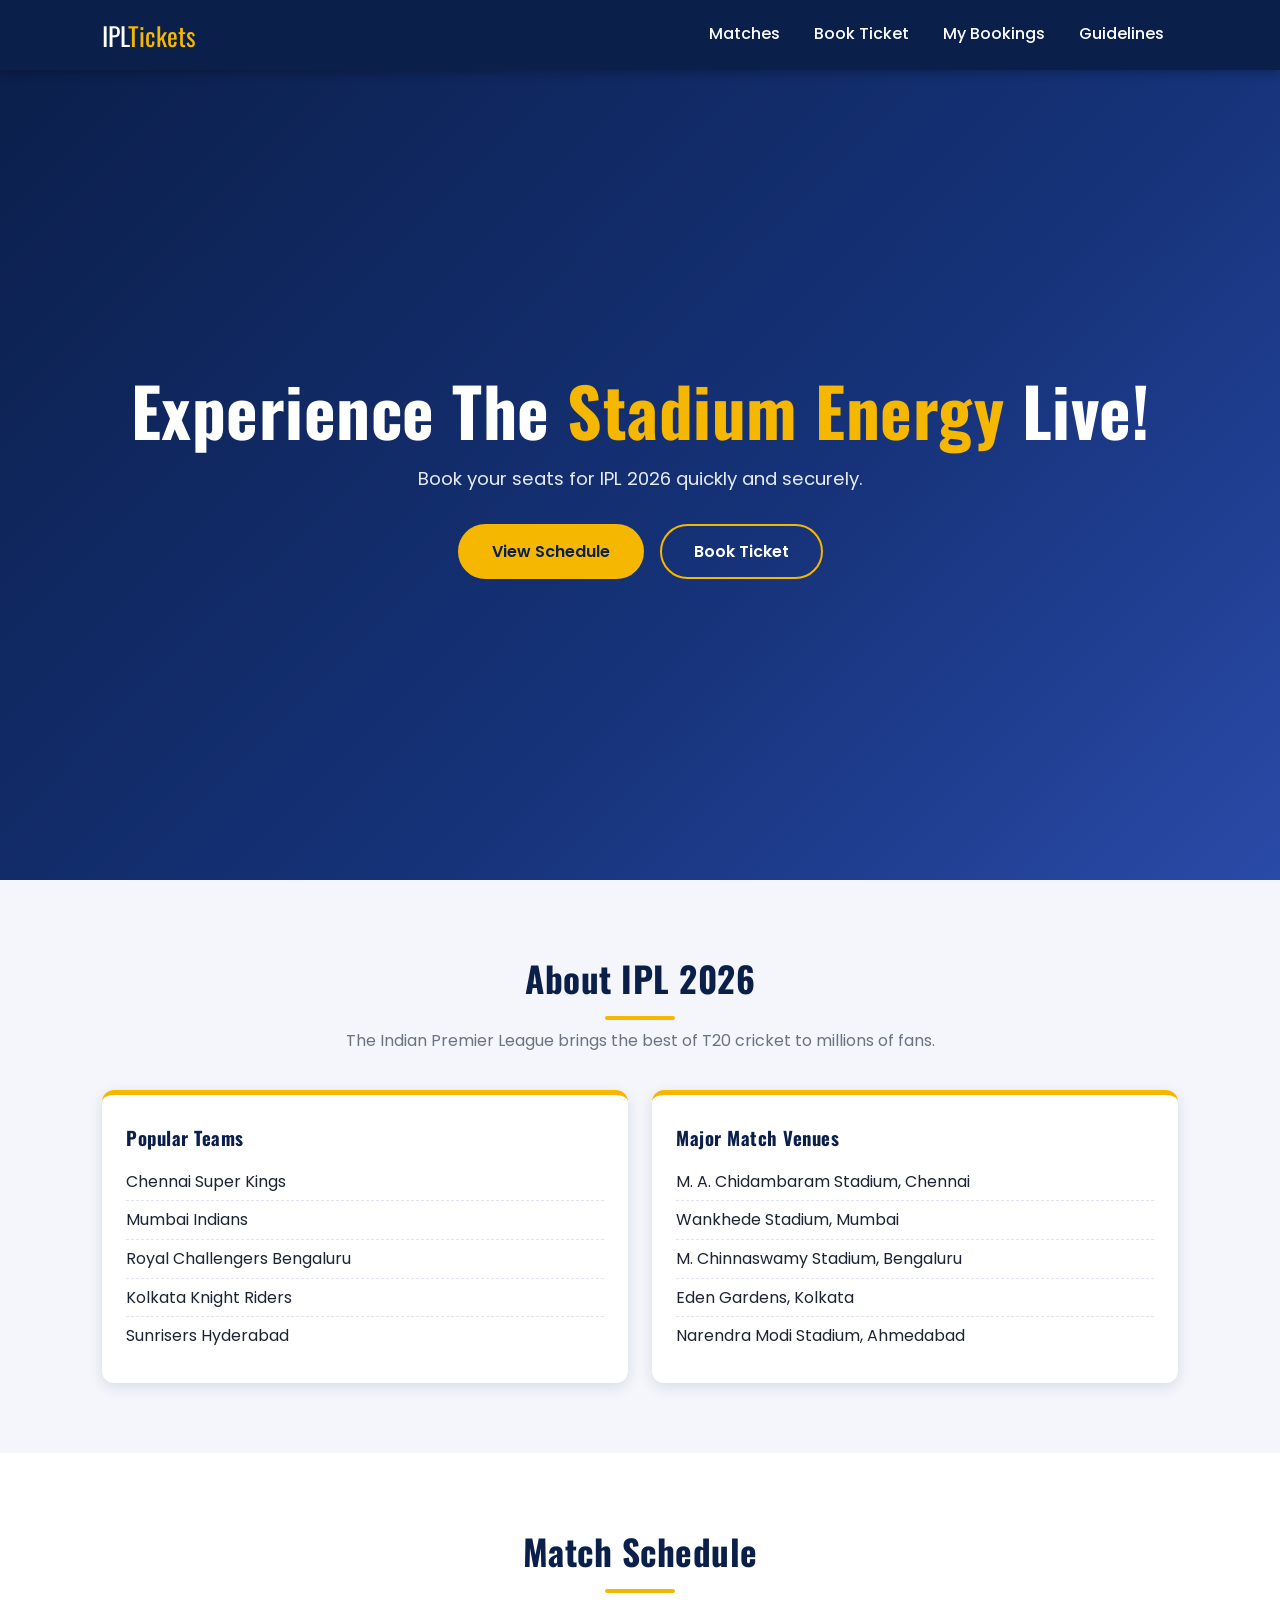
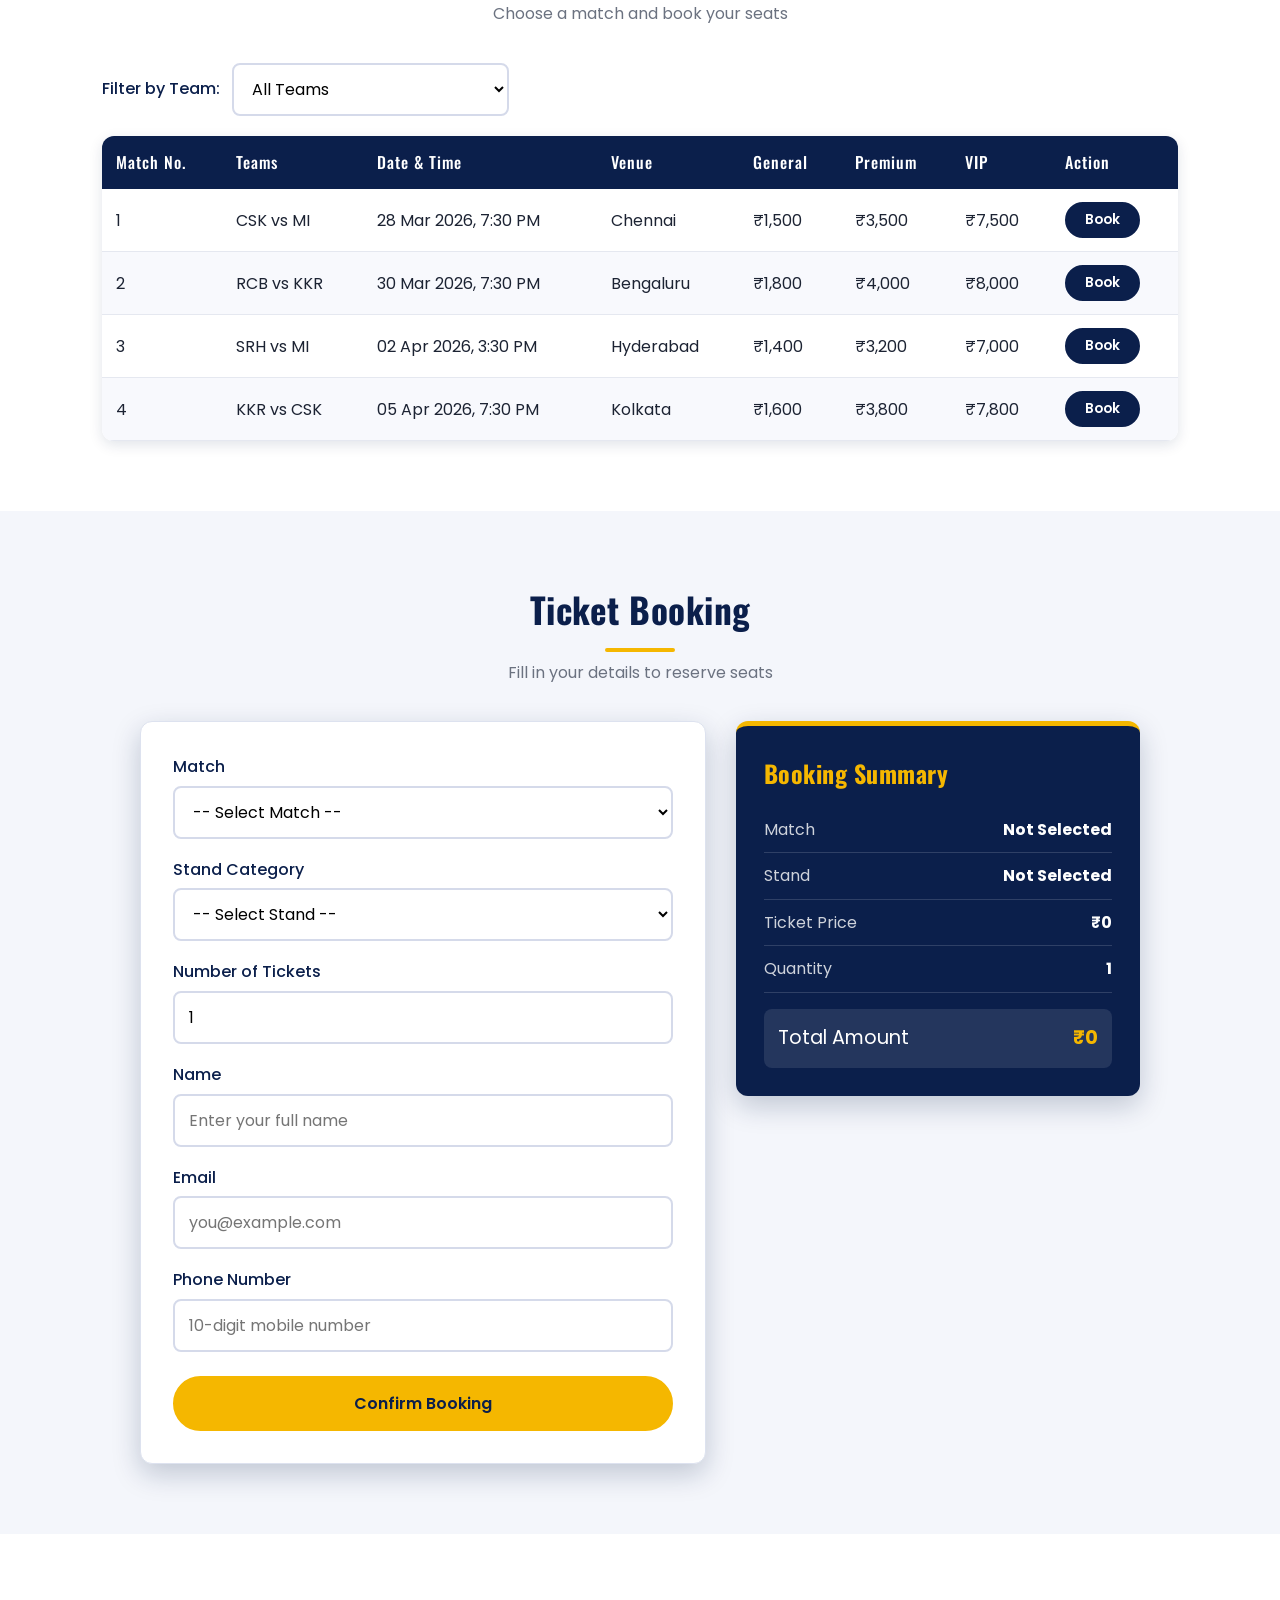
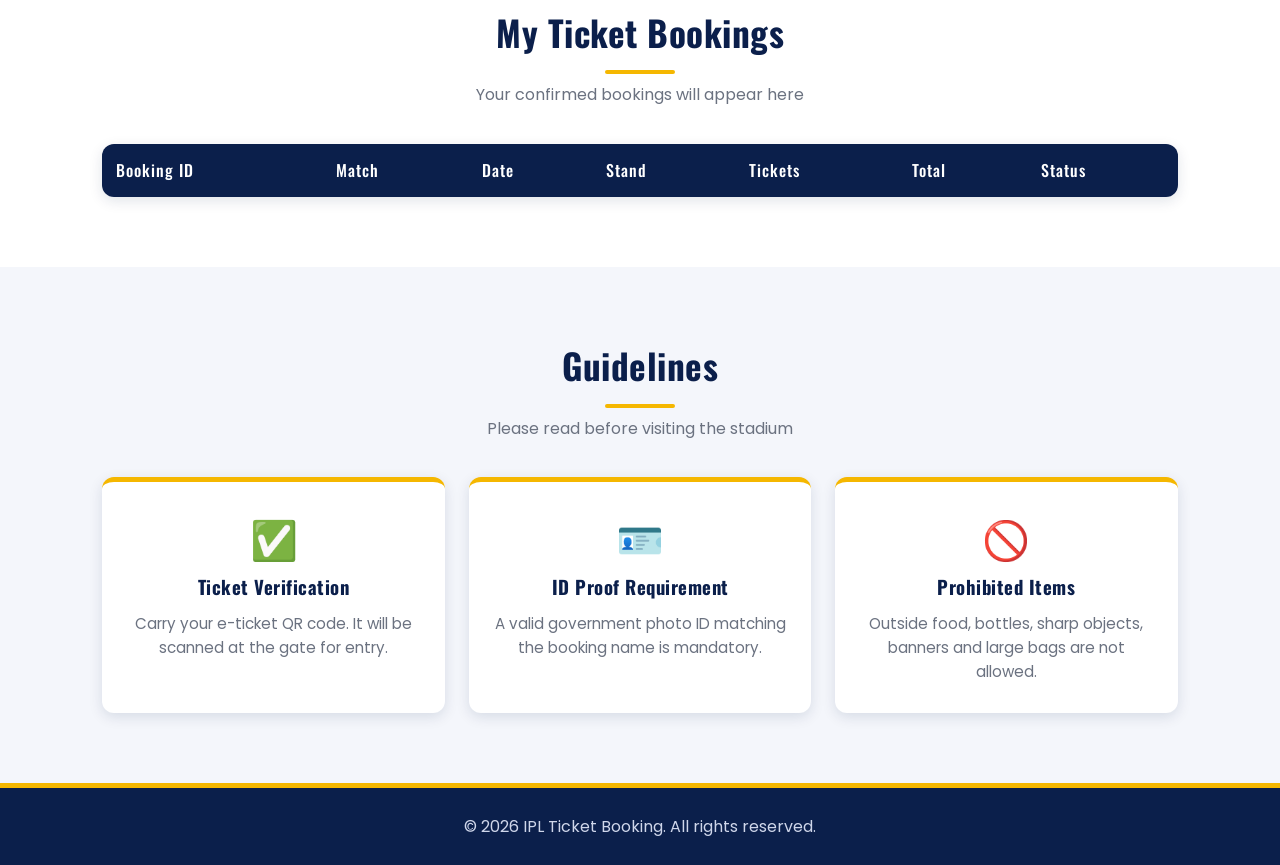
<file: index.html>
<!DOCTYPE html>
<html lang="en">
<head>
  <meta charset="UTF-8">
  <meta name="viewport" content="width=device-width, initial-scale=1.0">
  <title>IPL 2026 Ticket Booking</title>

  <link href="https://fonts.googleapis.com/css2?family=Oswald:wght@400;500;700&family=Poppins:wght@400;500;600&display=swap" rel="stylesheet">

  <link rel="stylesheet" href="styles.css">
</head>

<body>

  <!-- NAVIGATION -->
  <header>
    <nav class="navbar">
      <a href="#home" class="logo">IPL<span>Tickets</span></a>

      <ul class="nav-links">
        <li><a href="#matches">Matches</a></li>
        <li><a href="#booking">Book Ticket</a></li>
        <li><a href="#my-bookings">My Bookings</a></li>
        <li><a href="#guidelines">Guidelines</a></li>
      </ul>
    </nav>
  </header>

  <main>

    <!-- HERO -->
    <section class="hero" id="home">
      <h1>Experience The <span>Stadium Energy</span> Live!</h1>
      <p>Book your seats for IPL 2026 quickly and securely.</p>

      <div class="hero-buttons">
        <a href="#matches" class="btn btn-primary">View Schedule</a>
        <a href="#booking" class="btn btn-outline">Book Ticket</a>
      </div>
    </section>

    <!-- ABOUT IPL -->
    <section id="about">
      <h2 class="section-title">About IPL 2026</h2>
      <p class="section-sub">The Indian Premier League brings the best of T20 cricket to millions of fans.</p>

      <div class="two-col">

        <article class="card">
          <h3>Popular Teams</h3>
          <ul>
            <li>Chennai Super Kings</li>
            <li>Mumbai Indians</li>
            <li>Royal Challengers Bengaluru</li>
            <li>Kolkata Knight Riders</li>
            <li>Sunrisers Hyderabad</li>
          </ul>
        </article>

        <article class="card">
          <h3>Major Match Venues</h3>
          <ul>
            <li>M. A. Chidambaram Stadium, Chennai</li>
            <li>Wankhede Stadium, Mumbai</li>
            <li>M. Chinnaswamy Stadium, Bengaluru</li>
            <li>Eden Gardens, Kolkata</li>
            <li>Narendra Modi Stadium, Ahmedabad</li>
          </ul>
        </article>

      </div>
    </section>

    <!-- MATCH SCHEDULE -->
    <section id="matches" class="alt">
      <h2 class="section-title">Match Schedule</h2>
      <p class="section-sub">Choose a match and book your seats</p>

      <div class="filter-bar">
        <label for="teamFilter">Filter by Team:</label>

        <select id="teamFilter">
          <option value="all">All Teams</option>
          <option value="CSK">Chennai Super Kings</option>
          <option value="MI">Mumbai Indians</option>
          <option value="RCB">Royal Challengers Bengaluru</option>
          <option value="KKR">Kolkata Knight Riders</option>
          <option value="SRH">Sunrisers Hyderabad</option>
        </select>
      </div>

      <div class="table-wrap">
        <table>
          <caption class="sr-only">IPL 2026 match schedule with ticket prices</caption>

          <thead>
            <tr>
              <th>Match No.</th>
              <th>Teams</th>
              <th>Date &amp; Time</th>
              <th>Venue</th>
              <th>General</th>
              <th>Premium</th>
              <th>VIP</th>
              <th>Action</th>
            </tr>
          </thead>

          <tbody>

            <tr>
              <td>1</td>
              <td>CSK vs MI</td>
              <td>28 Mar 2026, 7:30 PM</td>
              <td>Chennai</td>
              <td>₹1,500</td>
              <td>₹3,500</td>
              <td>₹7,500</td>
              <td><button type="button" class="btn btn-sm book-btn" data-match="CSK vs MI">Book</button></td>
            </tr>

            <tr>
              <td>2</td>
              <td>RCB vs KKR</td>
              <td>30 Mar 2026, 7:30 PM</td>
              <td>Bengaluru</td>
              <td>₹1,800</td>
              <td>₹4,000</td>
              <td>₹8,000</td>
              <td><button type="button" class="btn btn-sm book-btn" data-match="RCB vs KKR">Book</button></td>
            </tr>

            <tr>
              <td>3</td>
              <td>SRH vs MI</td>
              <td>02 Apr 2026, 3:30 PM</td>
              <td>Hyderabad</td>
              <td>₹1,400</td>
              <td>₹3,200</td>
              <td>₹7,000</td>
              <td><button type="button" class="btn btn-sm book-btn" data-match="SRH vs MI">Book</button></td>
            </tr>

            <tr>
              <td>4</td>
              <td>KKR vs CSK</td>
              <td>05 Apr 2026, 7:30 PM</td>
              <td>Kolkata</td>
              <td>₹1,600</td>
              <td>₹3,800</td>
              <td>₹7,800</td>
              <td><button type="button" class="btn btn-sm book-btn" data-match="KKR vs CSK">Book</button></td>
            </tr>

          </tbody>
        </table>
      </div>
    </section>

    <!-- BOOKING FORM AND SUMMARY -->
    <section id="booking">
      <h2 class="section-title">Ticket Booking</h2>
      <p class="section-sub">Fill in your details to reserve seats</p>

      <div class="booking-layout">

        <form id="bookingForm" action="#" method="post">

          <div class="form-group">
            <label for="match">Match</label>

            <select id="match" name="match" required>
              <option value="">-- Select Match --</option>
              <option value="CSK vs MI">1 - CSK vs MI (Chennai)</option>
              <option value="RCB vs KKR">2 - RCB vs KKR (Bengaluru)</option>
              <option value="SRH vs MI">3 - SRH vs MI (Hyderabad)</option>
              <option value="KKR vs CSK">4 - KKR vs CSK (Kolkata)</option>
            </select>
          </div>

          <div class="form-group">
            <label for="stand">Stand Category</label>

            <select id="stand" name="stand" required>
              <option value="">-- Select Stand --</option>
              <option value="General">General</option>
              <option value="Premium">Premium</option>
              <option value="VIP">VIP</option>
            </select>
          </div>

          <div class="form-group">
            <label for="qty">Number of Tickets</label>

            <input type="number" id="qty" name="qty" min="1" max="10" value="1" required>
          </div>

          <div class="form-group">
            <label for="name">Name</label>

            <input type="text" id="name" name="name" placeholder="Enter your full name" required>
          </div>

          <div class="form-group">
            <label for="email">Email</label>

            <input type="email" id="email" name="email" placeholder="you@example.com" required>
          </div>

          <div class="form-group">
            <label for="phone">Phone Number</label>

            <input type="tel" id="phone" name="phone" placeholder="10-digit mobile number" pattern="[0-9]{10}" required>
          </div>

          <button type="submit" class="btn btn-primary">Confirm Booking</button>

        </form>

        <!-- LIVE BOOKING SUMMARY -->
        <aside class="summary-card">

          <h3>Booking Summary</h3>

          <ul>
            <li>
              <span>Match</span>
              <strong id="summaryMatch">Not Selected</strong>
            </li>

            <li>
              <span>Stand</span>
              <strong id="summaryStand">Not Selected</strong>
            </li>

            <li>
              <span>Ticket Price</span>
              <strong id="ticketPrice">₹0</strong>
            </li>

            <li>
              <span>Quantity</span>
              <strong id="summaryQuantity">1</strong>
            </li>
          </ul>

          <p class="total">
            <span>Total Amount</span>
            <strong id="totalPrice">₹0</strong>
          </p>

        </aside>

      </div>
    </section>

    <!-- MY BOOKINGS -->
    <section id="my-bookings" class="alt">
      <h2 class="section-title">My Ticket Bookings</h2>
      <p class="section-sub">Your confirmed bookings will appear here</p>

      <div class="table-wrap">
        <table>
          <thead>
            <tr>
              <th>Booking ID</th>
              <th>Match</th>
              <th>Date</th>
              <th>Stand</th>
              <th>Tickets</th>
              <th>Total</th>
              <th>Status</th>
            </tr>
          </thead>

          <tbody>
            <!-- Booking records can be added later -->
          </tbody>
        </table>
      </div>
    </section>

    <!-- GUIDELINES -->
    <section id="guidelines">
      <h2 class="section-title">Guidelines</h2>
      <p class="section-sub">Please read before visiting the stadium</p>

      <div class="cards">

        <article class="card">
          <div class="emoji">✅</div>
          <h3>Ticket Verification</h3>
          <p>Carry your e-ticket QR code. It will be scanned at the gate for entry.</p>
        </article>

        <article class="card">
          <div class="emoji">🪪</div>
          <h3>ID Proof Requirement</h3>
          <p>A valid government photo ID matching the booking name is mandatory.</p>
        </article>

        <article class="card">
          <div class="emoji">🚫</div>
          <h3>Prohibited Items</h3>
          <p>Outside food, bottles, sharp objects, banners and large bags are not allowed.</p>
        </article>

      </div>
    </section>

  </main>

  <!-- FOOTER -->
  <footer>
    <p>© 2026 IPL Ticket Booking. All rights reserved.</p>
  </footer>

  <script src="app.js"></script>

</body>
</html>
</file>
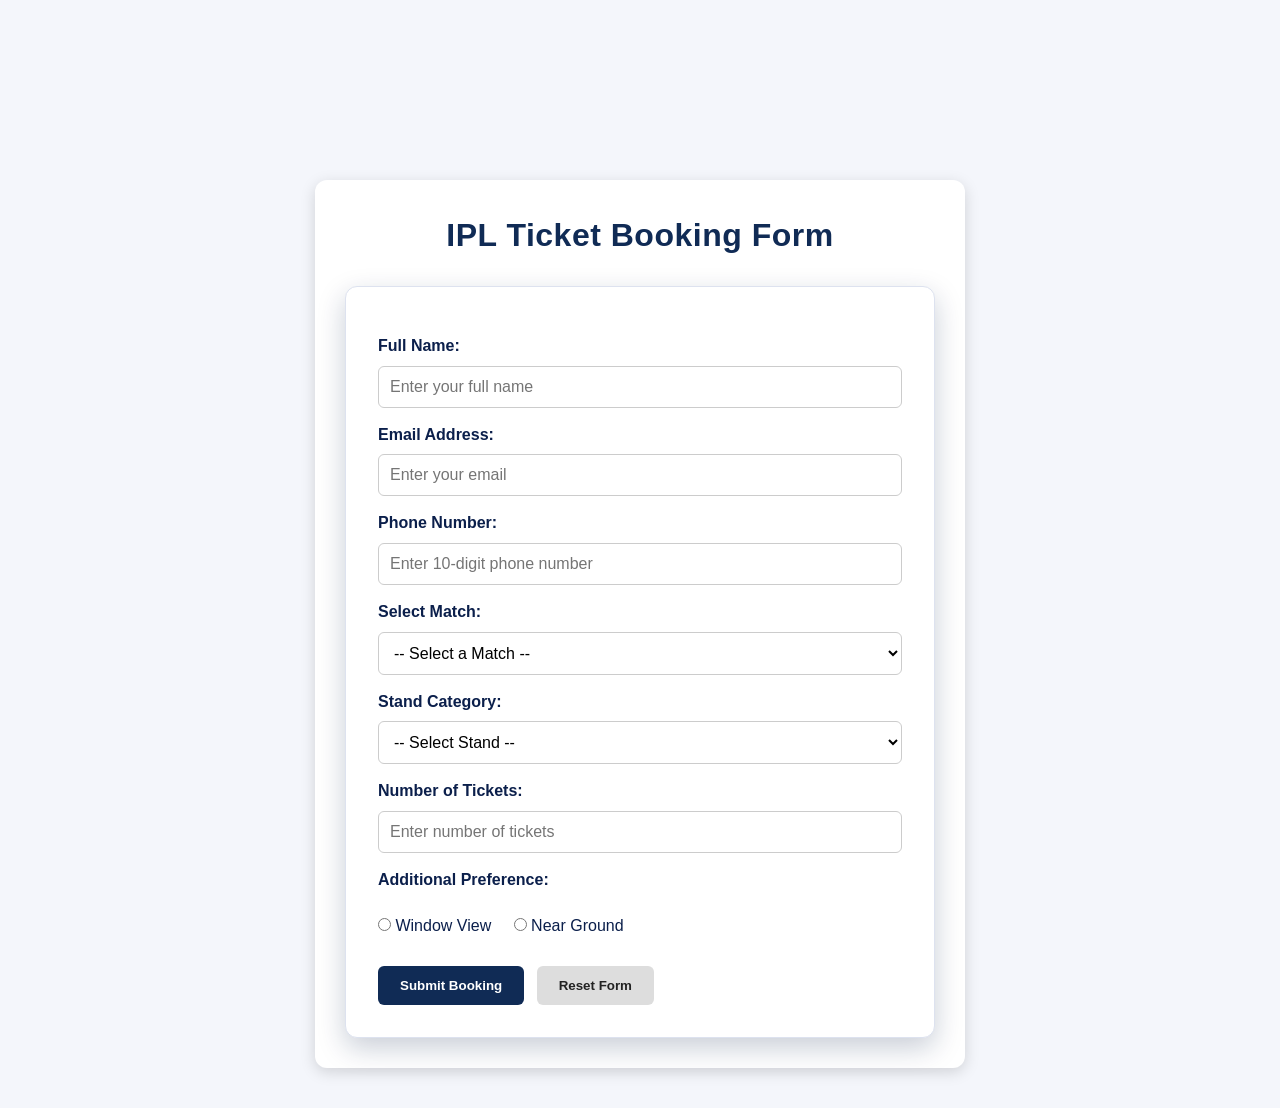
<file: booking.html>
<!DOCTYPE html>
<html lang="en">
<head>
    <meta charset="UTF-8">
    <meta name="viewport" content="width=device-width, initial-scale=1.0">
    <title>IPL Ticket Booking</title>
    <link rel="stylesheet" href="styles.css">

    <style>
        .booking-page {
            max-width: 650px;
            margin: 110px auto 40px;
            padding: 30px;
            background: #fff;
            color: #222;
            border-radius: 12px;
            box-shadow: 0 4px 15px rgba(0,0,0,0.15);
        }

        .booking-page h1 {
            text-align: center;
            color: #102b55;
            margin-bottom: 25px;
        }

        .booking-page label {
            display: block;
            margin: 14px 0 7px;
            font-weight: bold;
        }

        .booking-page input,
        .booking-page select {
            width: 100%;
            padding: 11px;
            border: 1px solid #ccc;
            border-radius: 6px;
            box-sizing: border-box;
        }

        .booking-page .preference input {
            width: auto;
        }

        .booking-page .preference label {
            display: inline-block;
            margin-right: 18px;
            font-weight: normal;
        }

        .booking-page button {
            padding: 12px 22px;
            margin: 20px 8px 0 0;
            border: none;
            border-radius: 6px;
            cursor: pointer;
            font-weight: bold;
        }

        .booking-page .submit-btn {
            background: #102b55;
            color: white;
        }

        .booking-page .reset-btn {
            background: #ddd;
            color: #222;
        }
    </style>
</head>

<body>

    <div class="booking-page">

        <h1>IPL Ticket Booking Form</h1>

        <form action="#" method="get">

            <label for="name">Full Name:</label>
            <input
                type="text"
                id="name"
                name="name"
                placeholder="Enter your full name"
                minlength="3"
                maxlength="40"
                required
            >

            <label for="email">Email Address:</label>
            <input
                type="email"
                id="email"
                name="email"
                placeholder="Enter your email"
                required
            >

            <label for="phone">Phone Number:</label>
            <input
                type="tel"
                id="phone"
                name="phone"
                placeholder="Enter 10-digit phone number"
                pattern="[6-9][0-9]{9}"
                minlength="10"
                maxlength="10"
                title="Enter a valid 10-digit Indian mobile number"
                required
            >

            <label for="match">Select Match:</label>
            <select id="match" name="match" required>
                <option value="">-- Select a Match --</option>
                <option value="RCB vs CSK">RCB vs CSK</option>
                <option value="MI vs KKR">MI vs KKR</option>
                <option value="SRH vs DC">SRH vs DC</option>
                <option value="RR vs PBKS">RR vs PBKS</option>
            </select>

            <label for="stand">Stand Category:</label>
            <select id="stand" name="stand" required>
                <option value="">-- Select Stand --</option>
                <option value="General">General Stand</option>
                <option value="Premium">Premium Stand</option>
                <option value="VIP">VIP Stand</option>
                <option value="Corporate">Corporate Box</option>
            </select>

            <label for="tickets">Number of Tickets:</label>
            <input
                type="number"
                id="tickets"
                name="tickets"
                min="1"
                max="10"
                placeholder="Enter number of tickets"
                required
            >

            <label>Additional Preference:</label>
            <div class="preference">
                <label>
                    <input type="radio" name="preference" value="Window">
                    Window View
                </label>

                <label>
                    <input type="radio" name="preference" value="Near Ground">
                    Near Ground
                </label>
            </div>

            <button type="submit" class="submit-btn">
                Submit Booking
            </button>

            <button type="reset" class="reset-btn">
                Reset Form
            </button>

        </form>

    </div>

</body>
</html>
</file>
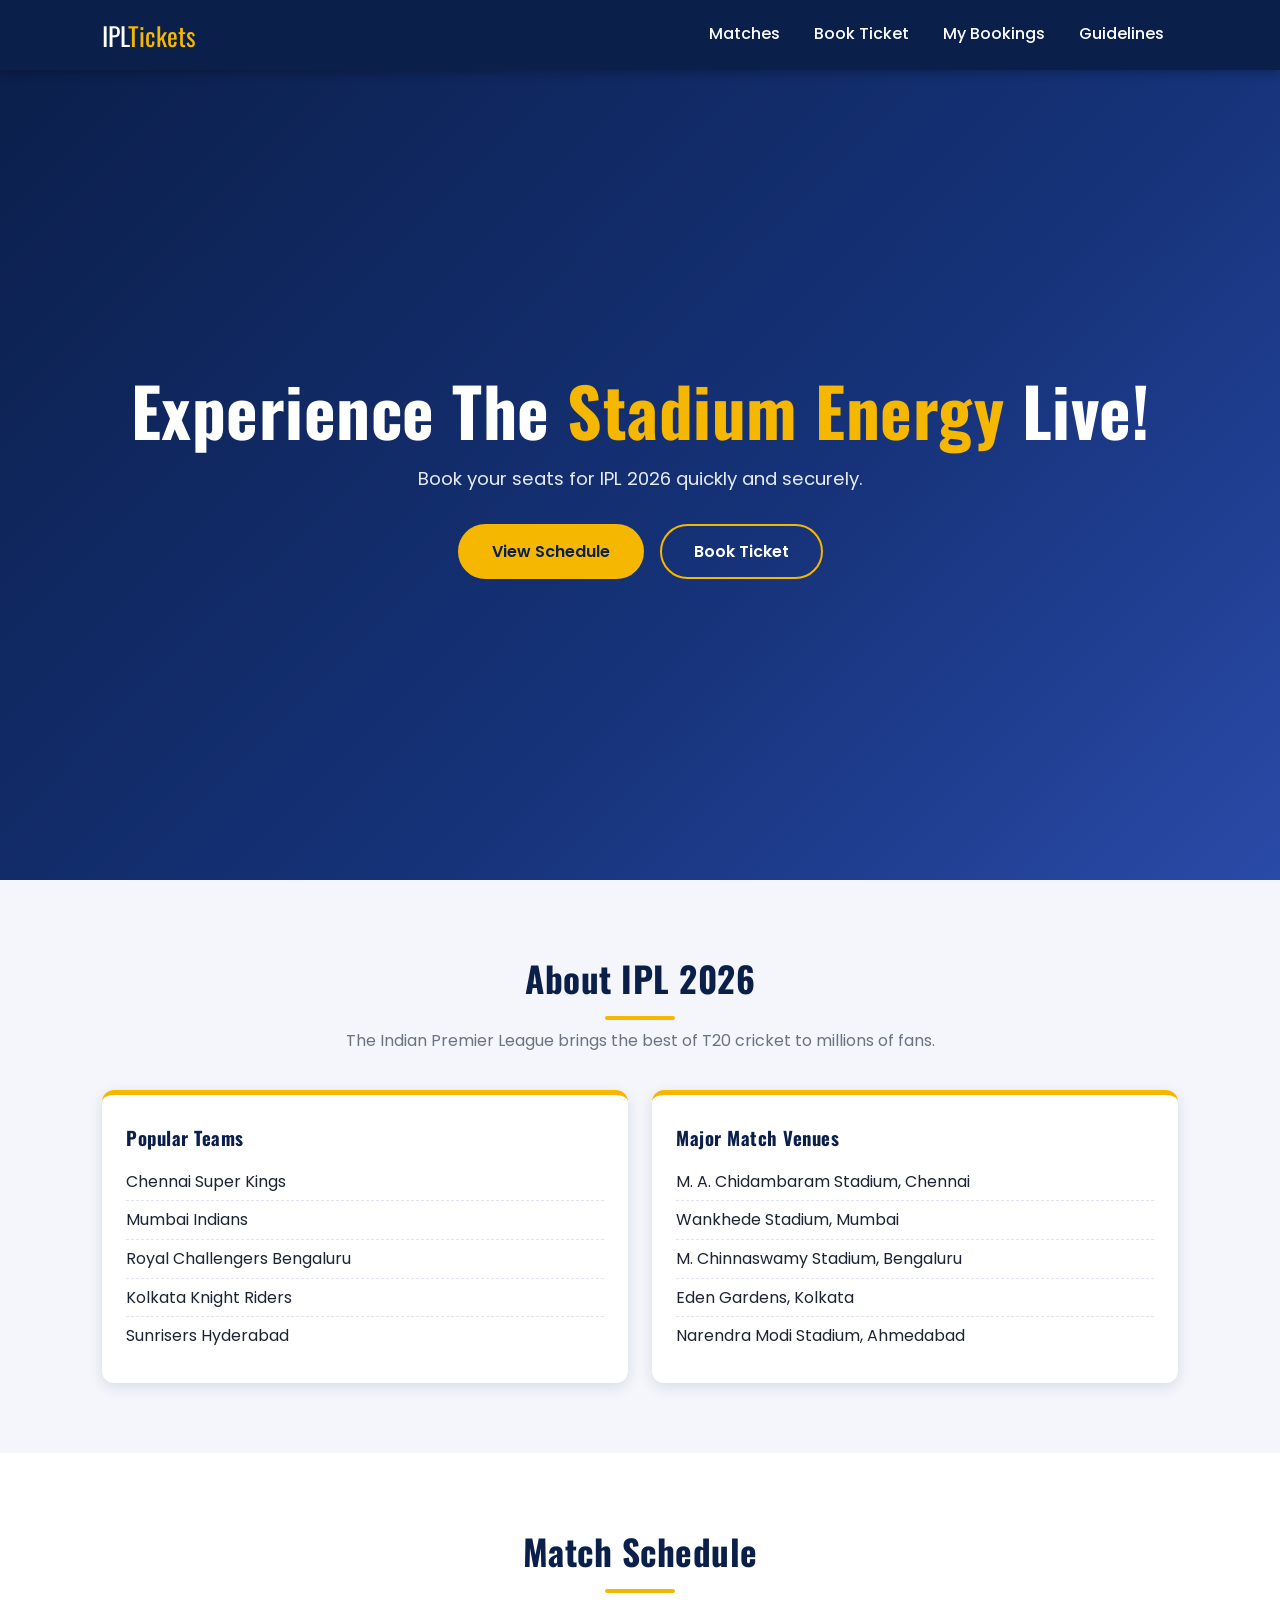
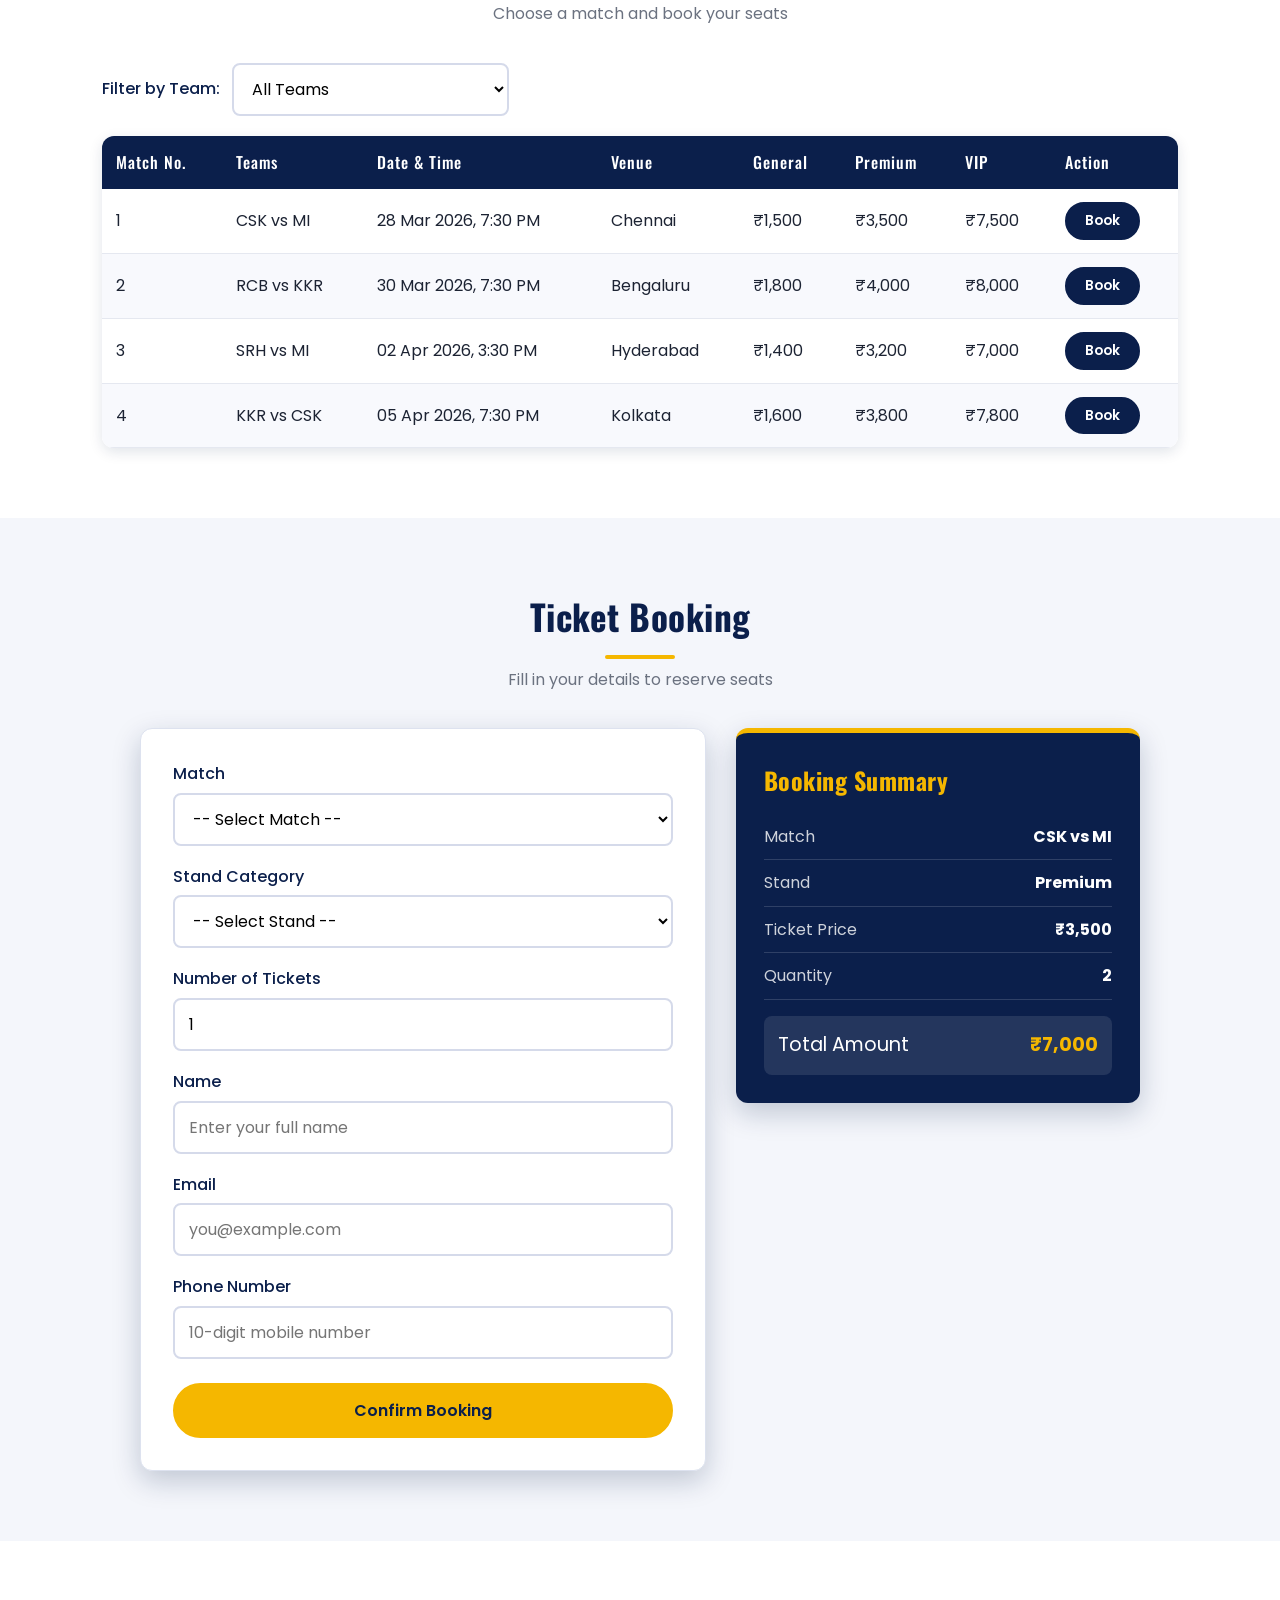
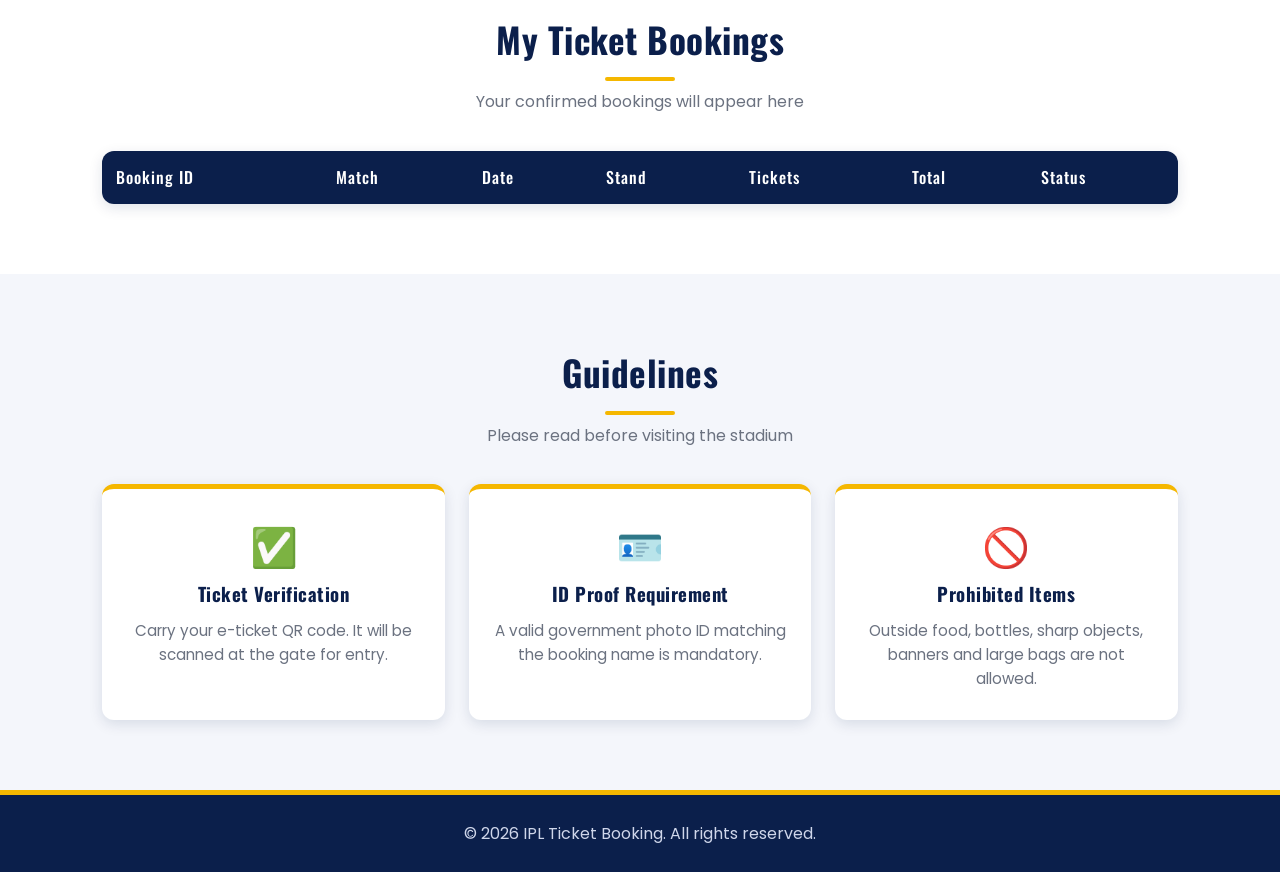
<file: ticket_booking_ipl.html>
<!DOCTYPE html>
<html lang="en">
<head>
  <meta charset="UTF-8">
  <meta name="viewport" content="width=device-width, initial-scale=1.0">
  <title>IPL 2026 Ticket Booking</title>
  <link href="https://fonts.googleapis.com/css2?family=Oswald:wght@400;500;700&family=Poppins:wght@400;500;600&display=swap" rel="stylesheet">
  <link rel="stylesheet" href="styles.css">
</head>
<body>

  <!-- NAVIGATION -->
  <header>
    <nav class="navbar">
      <a href="#home" class="logo">IPL<span>Tickets</span></a>
      <ul class="nav-links">
        <li><a href="#matches">Matches</a></li>
        <li><a href="#booking">Book Ticket</a></li>
        <li><a href="#my-bookings">My Bookings</a></li>
        <li><a href="#guidelines">Guidelines</a></li>
      </ul>
    </nav>
  </header>

  <main>

    <!-- HERO / BANNER -->
    <section class="hero" id="home">
      <h1>Experience The <span>Stadium Energy</span> Live!</h1>
      <p>Book your seats for IPL 2026 quickly and securely.</p>
      <div class="hero-buttons">
        <a href="#matches" class="btn btn-primary">View Schedule</a>
        <a href="#booking" class="btn btn-outline">Book Ticket</a>
      </div>
    </section>

    <!-- ABOUT IPL 2026 -->
    <section id="about">
      <h2 class="section-title">About IPL 2026</h2>
      <p class="section-sub">The Indian Premier League brings the best of T20 cricket to millions of fans.</p>
      <div class="two-col">
        <article class="card">
          <h3>Popular Teams</h3>
          <ul>
            <li>Chennai Super Kings</li>
            <li>Mumbai Indians</li>
            <li>Royal Challengers Bengaluru</li>
            <li>Kolkata Knight Riders</li>
            <li>Sunrisers Hyderabad</li>
          </ul>
        </article>
        <article class="card">
          <h3>Major Match Venues</h3>
          <ul>
            <li>M. A. Chidambaram Stadium, Chennai</li>
            <li>Wankhede Stadium, Mumbai</li>
            <li>M. Chinnaswamy Stadium, Bengaluru</li>
            <li>Eden Gardens, Kolkata</li>
            <li>Narendra Modi Stadium, Ahmedabad</li>
          </ul>
        </article>
      </div>
    </section>

    <!-- MATCH SCHEDULE -->
    <section id="matches" class="alt">
      <h2 class="section-title">Match Schedule</h2>
      <p class="section-sub">Choose a match and book your seats</p>

      <div class="filter-bar">
        <label for="teamFilter">Filter by Team:</label>
        <select id="teamFilter">
          <option value="all">All Teams</option>
          <option value="CSK">Chennai Super Kings</option>
          <option value="MI">Mumbai Indians</option>
          <option value="RCB">Royal Challengers Bengaluru</option>
          <option value="KKR">Kolkata Knight Riders</option>
          <option value="SRH">Sunrisers Hyderabad</option>
        </select>
      </div>

      <div class="table-wrap">
        <table>
          <caption class="sr-only">IPL 2026 match schedule with ticket prices</caption>
          <thead>
            <tr>
              <th>Match No.</th>
              <th>Teams</th>
              <th>Date &amp; Time</th>
              <th>Venue</th>
              <th>General</th>
              <th>Premium</th>
              <th>VIP</th>
              <th>Action</th>
            </tr>
          </thead>
          <tbody>
            <tr>
              <td>1</td>
              <td>CSK vs MI</td>
              <td>28 Mar 2026, 7:30 PM</td>
              <td>Chennai</td>
              <td>₹1,500</td><td>₹3,500</td><td>₹7,500</td>
              <td><a href="#booking" class="btn btn-sm">Book</a></td>
            </tr>
            <tr>
              <td>2</td>
              <td>RCB vs KKR</td>
              <td>30 Mar 2026, 7:30 PM</td>
              <td>Bengaluru</td>
              <td>₹1,800</td><td>₹4,000</td><td>₹8,000</td>
              <td><a href="#booking" class="btn btn-sm">Book</a></td>
            </tr>
            <tr>
              <td>3</td>
              <td>SRH vs MI</td>
              <td>02 Apr 2026, 3:30 PM</td>
              <td>Hyderabad</td>
              <td>₹1,400</td><td>₹3,200</td><td>₹7,000</td>
              <td><a href="#booking" class="btn btn-sm">Book</a></td>
            </tr>
            <tr>
              <td>4</td>
              <td>KKR vs CSK</td>
              <td>05 Apr 2026, 7:30 PM</td>
              <td>Kolkata</td>
              <td>₹1,600</td><td>₹3,800</td><td>₹7,800</td>
              <td><a href="#booking" class="btn btn-sm">Book</a></td>
            </tr>
          </tbody>
        </table>
      </div>
    </section>

    <!-- BOOKING FORM + SUMMARY -->
    <section id="booking">
      <h2 class="section-title">Ticket Booking</h2>
      <p class="section-sub">Fill in your details to reserve seats</p>

      <div class="booking-layout">
        <form action="#" method="post">
          <div class="form-group">
            <label for="match">Match</label>
            <select id="match" name="match" required>
              <option value="">-- Select Match --</option>
              <option>1 - CSK vs MI (Chennai)</option>
              <option>2 - RCB vs KKR (Bengaluru)</option>
              <option>3 - SRH vs MI (Hyderabad)</option>
              <option>4 - KKR vs CSK (Kolkata)</option>
            </select>
          </div>
          <div class="form-group">
            <label for="stand">Stand Category</label>
            <select id="stand" name="stand" required>
              <option value="">-- Select Stand --</option>
              <option>General</option>
              <option>Premium</option>
              <option>VIP</option>
            </select>
          </div>
          <div class="form-group">
            <label for="qty">Number of Tickets</label>
            <input type="number" id="qty" name="qty" min="1" max="10" value="1" required>
          </div>
          <div class="form-group">
            <label for="name">Name</label>
            <input type="text" id="name" name="name" placeholder="Enter your full name" required>
          </div>
          <div class="form-group">
            <label for="email">Email</label>
            <input type="email" id="email" name="email" placeholder="you@example.com" required>
          </div>
          <div class="form-group">
            <label for="phone">Phone Number</label>
            <input type="tel" id="phone" name="phone" placeholder="10-digit mobile number" pattern="[0-9]{10}" required>
          </div>
          <button type="submit" class="btn btn-primary">Confirm Booking</button>
        </form>

        <aside class="summary-card">
          <h3>Booking Summary</h3>
          <ul>
            <li><span>Match</span><strong>CSK vs MI</strong></li>
            <li><span>Stand</span><strong>Premium</strong></li>
            <li><span>Ticket Price</span><strong>₹3,500</strong></li>
            <li><span>Quantity</span><strong>2</strong></li>
          </ul>
          <p class="total"><span>Total Amount</span><strong>₹7,000</strong></p>
        </aside>
      </div>
    </section>

    <!-- MY BOOKINGS -->
    <section id="my-bookings" class="alt">
      <h2 class="section-title">My Ticket Bookings</h2>
      <p class="section-sub">Your confirmed bookings will appear here</p>
      <div class="table-wrap">
        <table>
          <thead>
            <tr>
              <th>Booking ID</th>
              <th>Match</th>
              <th>Date</th>
              <th>Stand</th>
              <th>Tickets</th>
              <th>Total</th>
              <th>Status</th>
            </tr>
          </thead>
          <tbody>
            <!-- Empty: records will be added later -->
          </tbody>
        </table>
      </div>
    </section>

    <!-- GUIDELINES -->
    <section id="guidelines">
      <h2 class="section-title">Guidelines</h2>
      <p class="section-sub">Please read before visiting the stadium</p>
      <div class="cards">
        <article class="card">
          <div class="emoji">✅</div>
          <h3>Ticket Verification</h3>
          <p>Carry your e-ticket QR code. It will be scanned at the gate for entry.</p>
        </article>
        <article class="card">
          <div class="emoji">🪪</div>
          <h3>ID Proof Requirement</h3>
          <p>A valid government photo ID matching the booking name is mandatory.</p>
        </article>
        <article class="card">
          <div class="emoji">🚫</div>
          <h3>Prohibited Items</h3>
          <p>Outside food, bottles, sharp objects, banners and large bags are not allowed.</p>
        </article>
      </div>
    </section>

  </main>

  <!-- FOOTER -->
  <footer>
    <p>© 2026 IPL Ticket Booking. All rights reserved.</p>
  </footer>

</body>
</html>
</file>
<file: styles.css>
/* ===== 1. THEME VARIABLES ===== */
:root {
  --primary: #0b1f4b;
  --primary-light: #16337a;
  --accent: #f5b700;
  --accent-dark: #d99f00;
  --bg: #f4f6fb;
  --card-bg: #ffffff;
  --text: #1c2333;
  --muted: #6b7280;
  --radius: 12px;
  --shadow: 0 4px 14px rgba(11, 31, 75, 0.12);
  --shadow-lg: 0 10px 28px rgba(11, 31, 75, 0.22);
}

/* ===== 2. BASE ===== */
* { margin: 0; padding: 0; box-sizing: border-box; }
html { scroll-behavior: smooth; }
body {
  font-family: 'Poppins', sans-serif;
  background: var(--bg);
  color: var(--text);
  line-height: 1.6;
  padding-top: 70px;
}
h1, h2, h3 { font-family: 'Oswald', sans-serif; letter-spacing: 0.5px; }
section { padding: 70px 8%; scroll-margin-top: 70px; }
section.alt { background: #ffffff; }
ul { list-style: none; }
.sr-only { position: absolute; left: -9999px; }

.section-title { text-align: center; font-size: 2.2rem; color: var(--primary); }
.section-title::after {
  content: "";
  display: block;
  width: 70px; height: 4px;
  margin: 10px auto 0;
  background: var(--accent);
  border-radius: 2px;
}
.section-sub { text-align: center; color: var(--muted); margin: 8px 0 36px; }

/* ===== 3. NAVBAR ===== */
.navbar {
  position: fixed;
  top: 0; left: 0;
  width: 100%; height: 70px;
  display: flex;
  align-items: center;
  justify-content: space-between;
  padding: 0 8%;
  background: var(--primary);
  box-shadow: 0 2px 10px rgba(0, 0, 0, 0.3);
  z-index: 1000;
}
.logo { font-family: 'Oswald', sans-serif; font-size: 1.6rem; color: #fff; text-decoration: none; }
.logo span { color: var(--accent); }
.nav-links { display: flex; gap: 6px; }
.nav-links a {
  display: block;
  padding: 8px 14px;
  color: #fff;
  text-decoration: none;
  font-weight: 500;
  border-radius: 6px;
  border-bottom: 3px solid transparent;
  transition: all 0.3s ease;
}
.nav-links a:hover {
  color: var(--accent);
  background: rgba(255, 255, 255, 0.1);
  border-bottom-color: var(--accent);
}

/* ===== 4. HERO ===== */
.hero {
  min-height: 90vh;
  display: flex;
  flex-direction: column;
  align-items: center;
  justify-content: center;
  text-align: center;
  color: #fff;
  background: linear-gradient(135deg, var(--primary) 0%, var(--primary-light) 60%, #2a4aa8 100%);
}
.hero h1 { font-size: clamp(2.2rem, 6vw, 4.2rem); line-height: 1.15; margin-bottom: 16px; }
.hero h1 span { color: var(--accent); }
.hero p { max-width: 600px; font-size: 1.15rem; opacity: 0.9; margin-bottom: 30px; }
.hero-buttons { display: flex; gap: 16px; flex-wrap: wrap; justify-content: center; }

/* ===== 5. BUTTONS ===== */
.btn {
  display: inline-block;
  padding: 13px 32px;
  border-radius: 50px;
  font-family: inherit;
  font-size: 1rem;
  font-weight: 600;
  text-decoration: none;
  border: 2px solid var(--accent);
  cursor: pointer;
  transition: all 0.3s ease;
}
.btn-primary { background: var(--accent); color: var(--primary); }
.btn-primary:hover { background: var(--accent-dark); border-color: var(--accent-dark); transform: translateY(-3px); box-shadow: var(--shadow-lg); }
.btn-outline { background: transparent; color: #fff; }
.btn-outline:hover { background: var(--accent); color: var(--primary); transform: translateY(-3px); }
.btn-sm { padding: 6px 18px; font-size: 0.85rem; background: var(--primary); color: #fff; border-color: var(--primary); }
.btn-sm:hover { background: var(--accent); color: var(--primary); border-color: var(--accent); }

/* ===== 6. TABLES ===== */
.table-wrap { overflow-x: auto; border-radius: var(--radius); box-shadow: var(--shadow); }
table { width: 100%; border-collapse: collapse; background: var(--card-bg); min-width: 700px; }
thead { background: var(--primary); color: #fff; }
th { text-align: left; padding: 14px; font-family: 'Oswald', sans-serif; font-weight: 500; letter-spacing: 1px; }
td { padding: 13px 14px; border-bottom: 1px solid #e5e8f0; }
tbody tr:nth-child(even) { background: #f8f9fd; }
tbody tr:hover { background: #fff6d6; }

/* ===== 7. FILTER BAR ===== */
.filter-bar { display: flex; align-items: center; gap: 12px; margin-bottom: 20px; flex-wrap: wrap; }
.filter-bar label { margin: 0; }
.filter-bar select { width: auto; min-width: 240px; }

/* ===== 8. CARDS ===== */
.two-col, .cards { display: grid; gap: 24px; }
.two-col { grid-template-columns: repeat(auto-fit, minmax(280px, 1fr)); }
.cards { grid-template-columns: repeat(auto-fit, minmax(240px, 1fr)); }
.card {
  background: var(--card-bg);
  padding: 28px 24px;
  border-radius: var(--radius);
  border-top: 5px solid var(--accent);
  box-shadow: var(--shadow);
  transition: transform 0.3s ease, box-shadow 0.3s ease;
}
.card:hover { transform: translateY(-6px); box-shadow: var(--shadow-lg); }
.card h3 { color: var(--primary); margin-bottom: 10px; }
.card li { padding: 6px 0; border-bottom: 1px dashed #e0e4ef; }
.card li:last-child { border-bottom: 0; }
.cards .card { text-align: center; }
.card .emoji { font-size: 2.4rem; }
.card p { color: var(--muted); font-size: 0.95rem; }

/* ===== 9. FORM + SUMMARY ===== */
.booking-layout {
  display: grid;
  grid-template-columns: 1.4fr 1fr;
  gap: 30px;
  align-items: start;
  max-width: 1000px;
  margin: 0 auto;
}
form {
  background: var(--card-bg);
  padding: 32px;
  border-radius: var(--radius);
  border: 1px solid #dde2ef;
  box-shadow: var(--shadow-lg);
}
.form-group { margin-bottom: 18px; }
label { display: block; margin-bottom: 6px; font-weight: 500; color: var(--primary); }
input, select {
  width: 100%;
  padding: 12px 14px;
  font-family: inherit;
  font-size: 1rem;
  border: 2px solid #d5daea;
  border-radius: 8px;
  background: #fff;
  transition: border-color 0.3s, box-shadow 0.3s;
}
input:focus, select:focus {
  outline: none;
  border-color: var(--accent);
  box-shadow: 0 0 0 4px rgba(245, 183, 0, 0.25);
}
form .btn { width: 100%; margin-top: 6px; }

.summary-card {
  position: sticky;
  top: 90px;
  background: var(--primary);
  color: #fff;
  padding: 28px;
  border-radius: var(--radius);
  border-top: 5px solid var(--accent);
  box-shadow: var(--shadow-lg);
}
.summary-card h3 { color: var(--accent); font-size: 1.5rem; margin-bottom: 14px; }
.summary-card li {
  display: flex;
  justify-content: space-between;
  padding: 10px 0;
  border-bottom: 1px solid rgba(255, 255, 255, 0.15);
}
.summary-card li span { opacity: 0.8; }
.total {
  display: flex;
  justify-content: space-between;
  margin-top: 16px;
  padding: 14px;
  background: rgba(255, 255, 255, 0.1);
  border-radius: 8px;
  font-size: 1.2rem;
}
.total strong { color: var(--accent); }

/* ===== 10. FOOTER ===== */
footer {
  background: var(--primary);
  color: #cfd6ea;
  text-align: center;
  padding: 26px 8%;
  border-top: 5px solid var(--accent);
}

/* ===== 11. RESPONSIVE ===== */
@media (max-width: 768px) {
  .navbar { padding: 0 4%; }
  .logo { font-size: 1.3rem; }
  .nav-links a { padding: 6px 8px; font-size: 0.8rem; }
  section { padding: 50px 5%; }
  .booking-layout { grid-template-columns: 1fr; }
  .summary-card { position: static; }
  form { padding: 22px; }
}

/* ===== 12. TOAST NOTIFICATION ===== */
#toast {
    display: none;
    position: fixed;
    bottom: 30px;
    right: 30px;
    background: #142850;
    color: white;
    padding: 15px 25px;
    border-radius: 8px;
    box-shadow: 0 4px 10px rgba(0,0,0,0.3);
    z-index: 1000;
    font-size: 16px;
}

/* Activity 7 - Toast Notification */

#toast {
    display: none;
    position: fixed;
    bottom: 25px;
    right: 25px;
    background: #111827;
    color: white;
    padding: 14px 22px;
    border-radius: 8px;
    z-index: 1000;
    font-family: 'Poppins', sans-serif;
}
</file>
